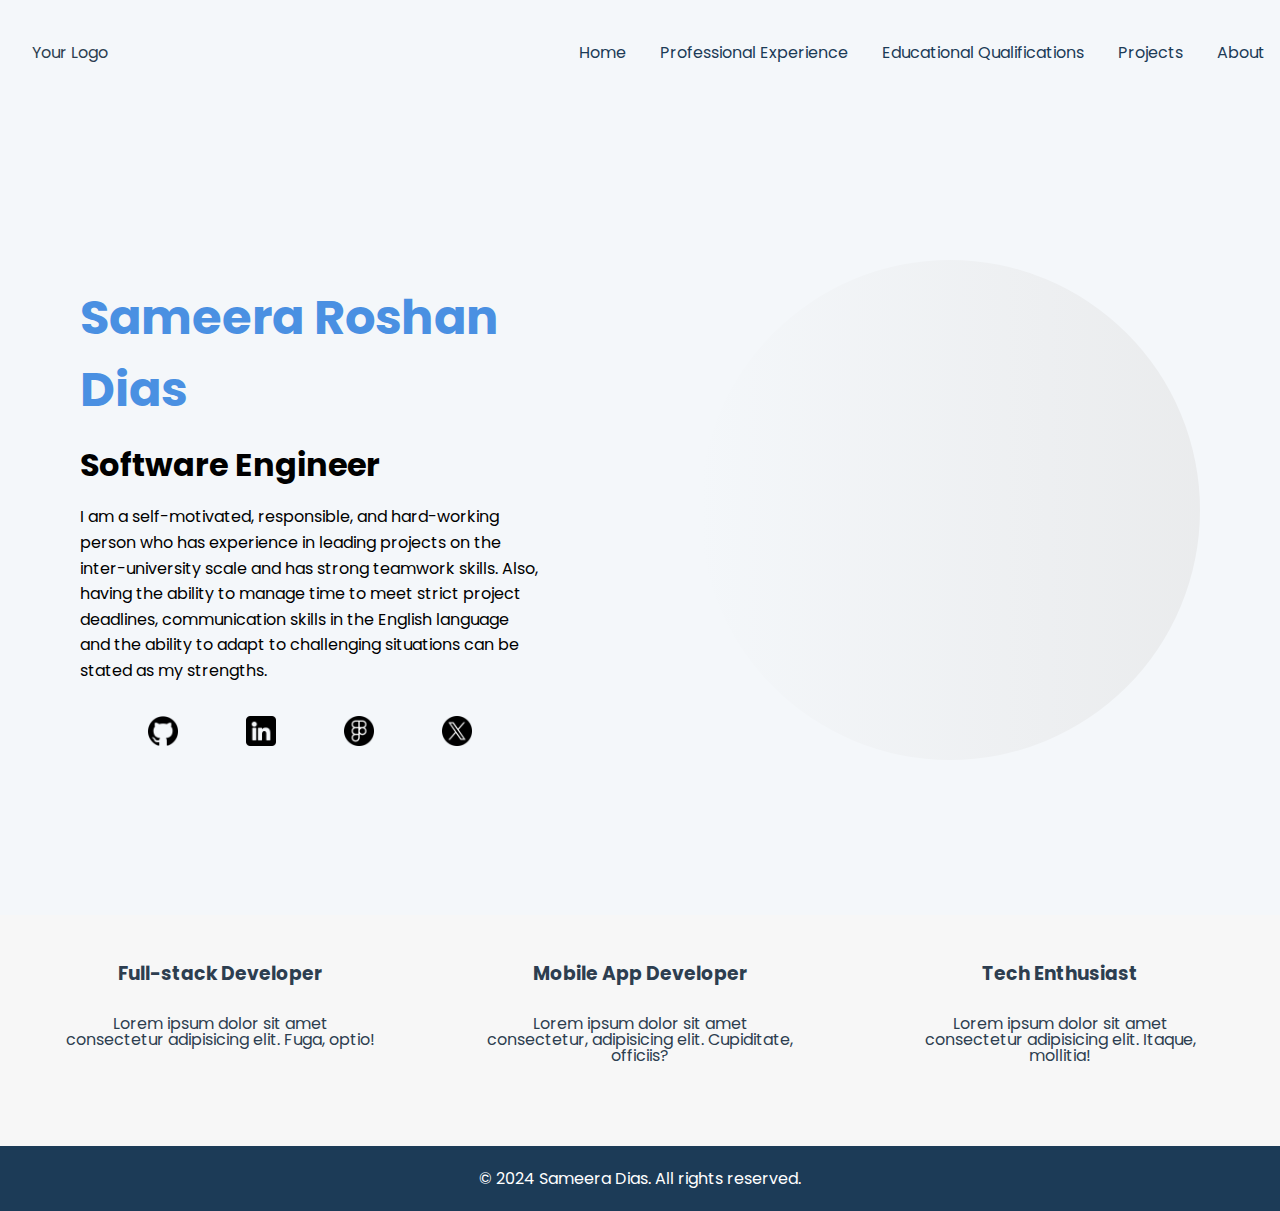
<file: index.html>
<!DOCTYPE html>
<html lang="en">
  <head>
    <meta charset="UTF-8" />
    <meta name="viewport" content="width=device-width, initial-scale=1.0" />
    <meta
      name="description"
      content="Personal portfolio of Sameera Roshan Dias"
    />
    <meta name="sameera" content="index, follow" />
    <meta
      name="keywords"
      content="sameera, dias, software engineer, roshan, tech"
    />
    <title>Sameera Dias</title>
    <link rel="stylesheet" href="./css/styles.css" />
    <link
      href="https://fonts.googleapis.com/css2?family=Poppins:wght@400;600&display=swap"
      rel="stylesheet"
    />
  </head>
  <body>
    <header>
      <div class="logo">Your Logo</div>
      <nav>
        <a href="./index.html">Home</a>
        <a href="./html/professional.html">Professional Experience</a>
        <a href="./html/education.html">Educational Qualifications</a>
        <a href="./html/projects.html">Projects</a>
        <a href="./html/about.html">About</a>
      </nav>
    </header>

    <section class="hero">
      <div class="main-content">
        <div class="main-section">
          <h2>Sameera Roshan Dias</h2>
          <h4>Software Engineer</h4>
          <p>
            I am a self-motivated, responsible, and hard-working person who has
            experience in leading projects on the inter-university scale and has
            strong teamwork skills. Also, having the ability to manage time to
            meet strict project deadlines, communication skills in the English
            language and the ability to adapt to challenging situations can be
            stated as my strengths.
          </p>
          <div class="additional-links">
            <a href="#"><img src="./assets/github.png" alt="github" /></a>
            <a href="#"> <img src="./assets/linkedin.png" alt="linkedin" /></a>
            <a href="#"><img src="./assets/figma.png" alt="figma" /></a>
            <a href="#"><img src="./assets/twitter.png" alt="twitter" /></a>
          </div>
        </div>
        <div class="main-section">
          <div class="image-container">
            <div id="skeleton-loader"></div>
            <img
              id="large-image"
              src="./assets/main-image.png"
              alt="main-image"
            />
          </div>
        </div>
      </div>
    </section>

    <section class="features">
      <div class="feature">
        <h3>Full-stack Developer</h3>
        <p>
          Lorem ipsum dolor sit amet consectetur adipisicing elit. Fuga, optio!
        </p>
      </div>
      <div class="feature">
        <h3>Mobile App Developer</h3>
        <p>
          Lorem ipsum dolor sit amet consectetur, adipisicing elit. Cupiditate,
          officiis?
        </p>
      </div>
      <div class="feature">
        <h3>Tech Enthusiast</h3>
        <p>
          Lorem ipsum dolor sit amet consectetur adipisicing elit. Itaque,
          mollitia!
        </p>
      </div>
    </section>

    <footer>
      <p>&copy; 2024 Sameera Dias. All rights reserved.</p>
    </footer>

    <script>
      const largeImage = document.getElementById("large-image");
      const skeletonLoader = document.getElementById("skeleton-loader");

      largeImage.onload = function () {
        setTimeout(() => {
          skeletonLoader.style.display = "none";
          largeImage.style.display = "block";
        }, 2000);
      };
    </script>
  </body>
</html>
</file>
<file: css/styles.css>
:root {
  --primary-color: #1c3b57;
  /* Dark Blue */
  --secondary-color: #4a90e2;
  /* Light Blue */
  --accent-color: #f25f5c;
  /* Coral Red */
  --background-color: #f4f7fa;
  /* Light Gray */
  --text-color: #2d3e50;
  /* Dark Gray for text */

  /* animation time */
  --animation-time: 0.5s;
  /* skeleton loader time */
  --loader-time: 2s;
}

* {
  margin: 0;
  padding: 0;
  box-sizing: border-box;
}

body {
  font-family: "Poppins", sans-serif;
  background-color: var(--background-color);
  color: var(--text-color);
}

header {
  display: flex;
  justify-content: space-between;
  align-items: center;
  padding: 20px;
}

header,
.hero,
.features,
footer {
  padding: 40px 0;
}

.hero h2,
.hero h4 {
  margin-bottom: 10px;
}

nav a:hover {
  color: var(--accent-color);
}

.logo {
  margin-left: 2rem;
}

header a {
  text-decoration: none;
  margin: 0 15px;
  color: var(--primary-color);
  transition: color var(--animation-time) ease-in-out;
}

.hero {
  height: 90vh;
  display: flex;
  justify-content: center;
  align-items: center;
  color: black;
  text-align: center;
}

.hero h4 {
  font-size: 2rem;
  margin-bottom: 20px;
}

.hero h2 {
  font-size: 3rem;
  margin-bottom: 20px;
  color: var(--secondary-color);
}

.main-content {
  display: flex;
  flex-direction: row;
  align-items: center;
}

.main-section {
  text-align: start;
  padding: 5rem;
}

.main-image {
  height: 50rem;
}

.additional-links {
  margin-top: 2rem;
  display: flex;
  flex-direction: row;
  justify-content: space-evenly;
}

.additional-links img {
  height: 30px;
  width: 30px;
  transition: transform var(--animation-time) ease-in-out;
}

.additional-links img:hover {
  transform: scale(2);
}

header a:hover {
  color: var(--accent-color);
}

.image-container {
  width: 500px;
  height: 500px;
  border-radius: 50%;
  overflow: hidden;
  display: flex;
  justify-content: center;
  align-items: center;
  position: relative;
}

#loader-overlay {
  position: absolute;
  width: 100%;
  height: 100%;
  background-color: rgba(255, 255, 255, 0.8);
  display: flex;
  justify-content: center;
  align-items: center;
  font-size: 1.5rem;
  color: #333;
  z-index: 1;
}

#large-image {
  display: none; /* Initially hide the image */
}

.image-container img {
  width: 100%;
  height: 100%;
  object-fit: cover;
}

.main-section h4,
.main-section h2 {
  margin: 15px 0;
}

.main-section p {
  word-wrap: break-word;
  line-height: 1.6;
  margin: 15px 0;
}

.hero button {
  padding: 10px 20px;
  background-color: #1f6f8b;
  border: none;
  color: white;
  cursor: pointer;
  font-size: 1.2rem;
}

.features {
  display: flex;
  justify-content: space-around;
  padding: 50px 10px;
  background-color: #f7f7f7;
}

.feature {
  text-align: center;
  width: 30%;
  line-height: 1;
}

.feature p {
  padding: 2rem;
}

footer {
  background-color: var(--primary-color);
  color: white;
  text-align: center;
  padding: 20px;
}

#skeleton-loader {
  width: 100%;
  height: 100%;
  background: linear-gradient(
    -90deg,
    var(--background-color) 0%,
    #e0e0e0 50%,
    var(--background-color) 100%
  );
  background-size: 400% 400%;
  animation: shimmer var(--loader-time) ease-in-out infinite;
  position: absolute;
  top: 0;
  left: 0;
}

@keyframes shimmer {
  0% {
    background-position: 200% 0;
  }
  100% {
    background-position: -200% 0;
  }
}
</file>
